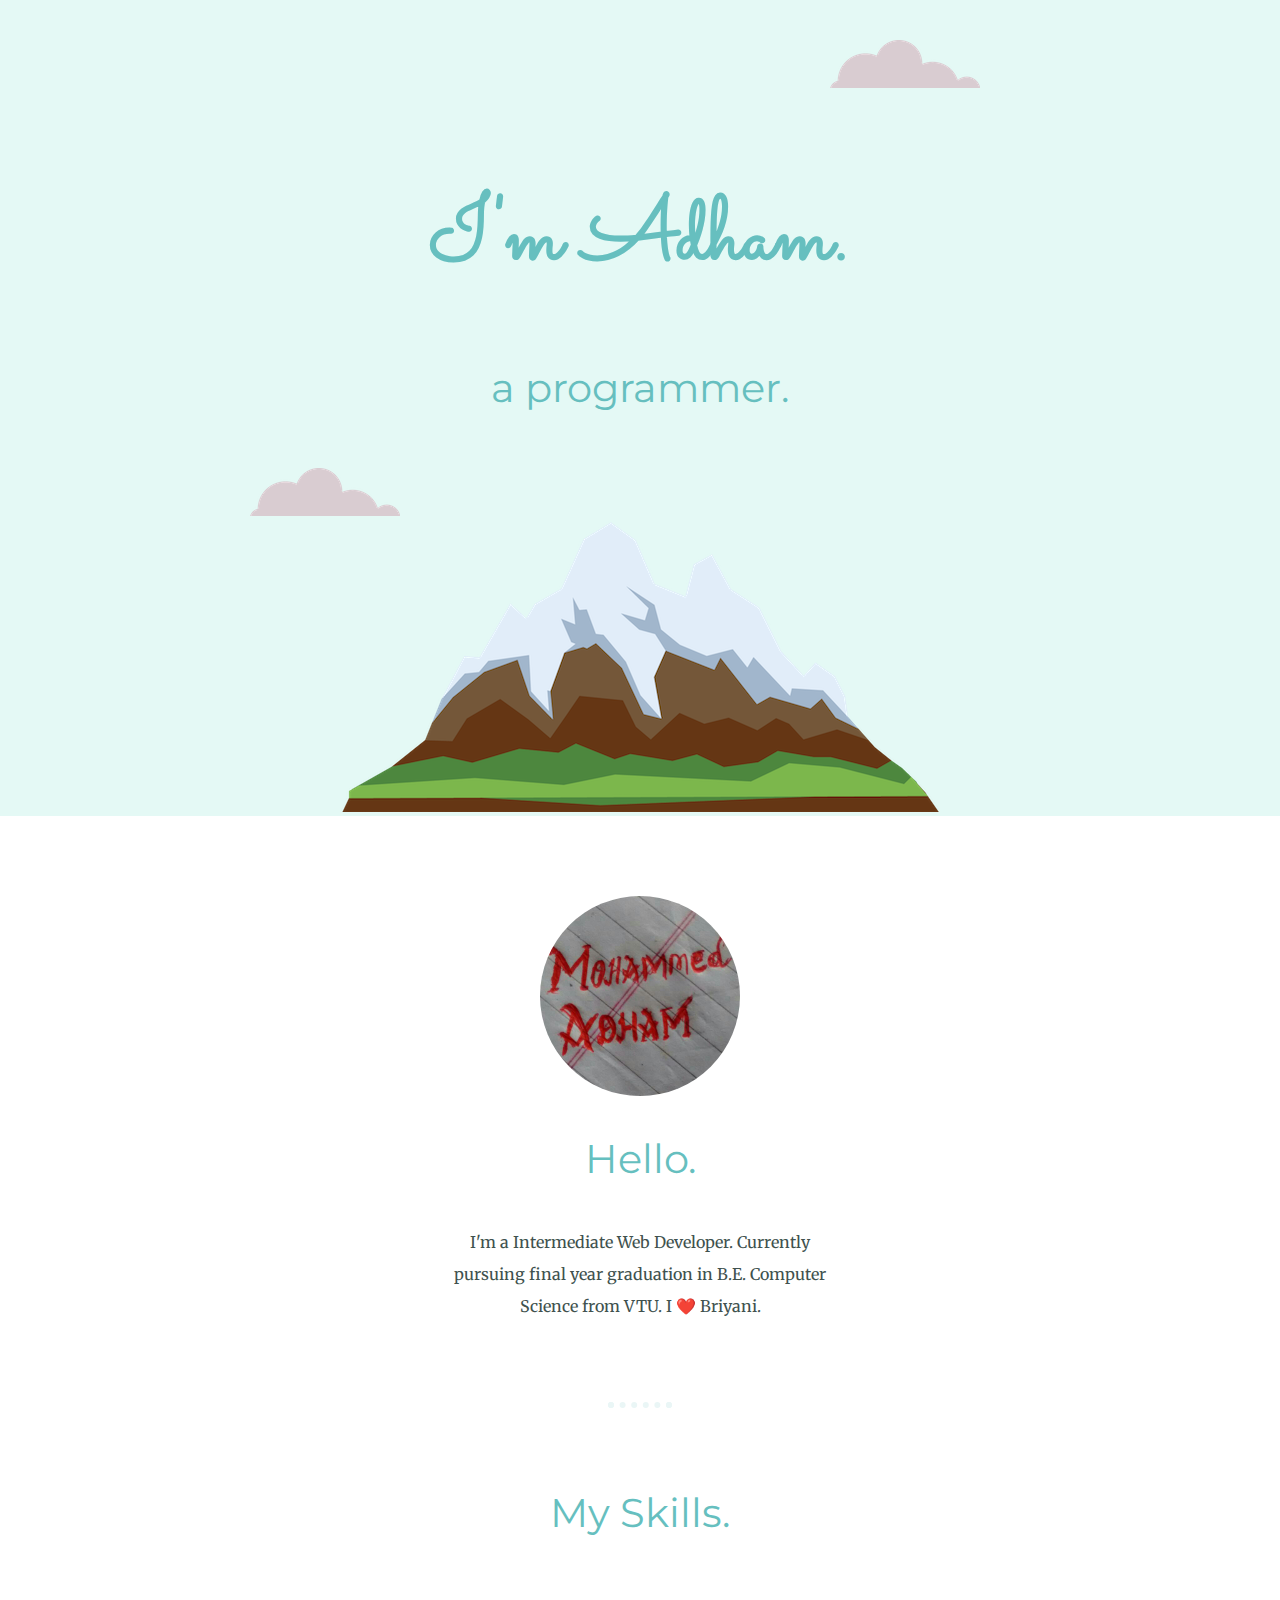
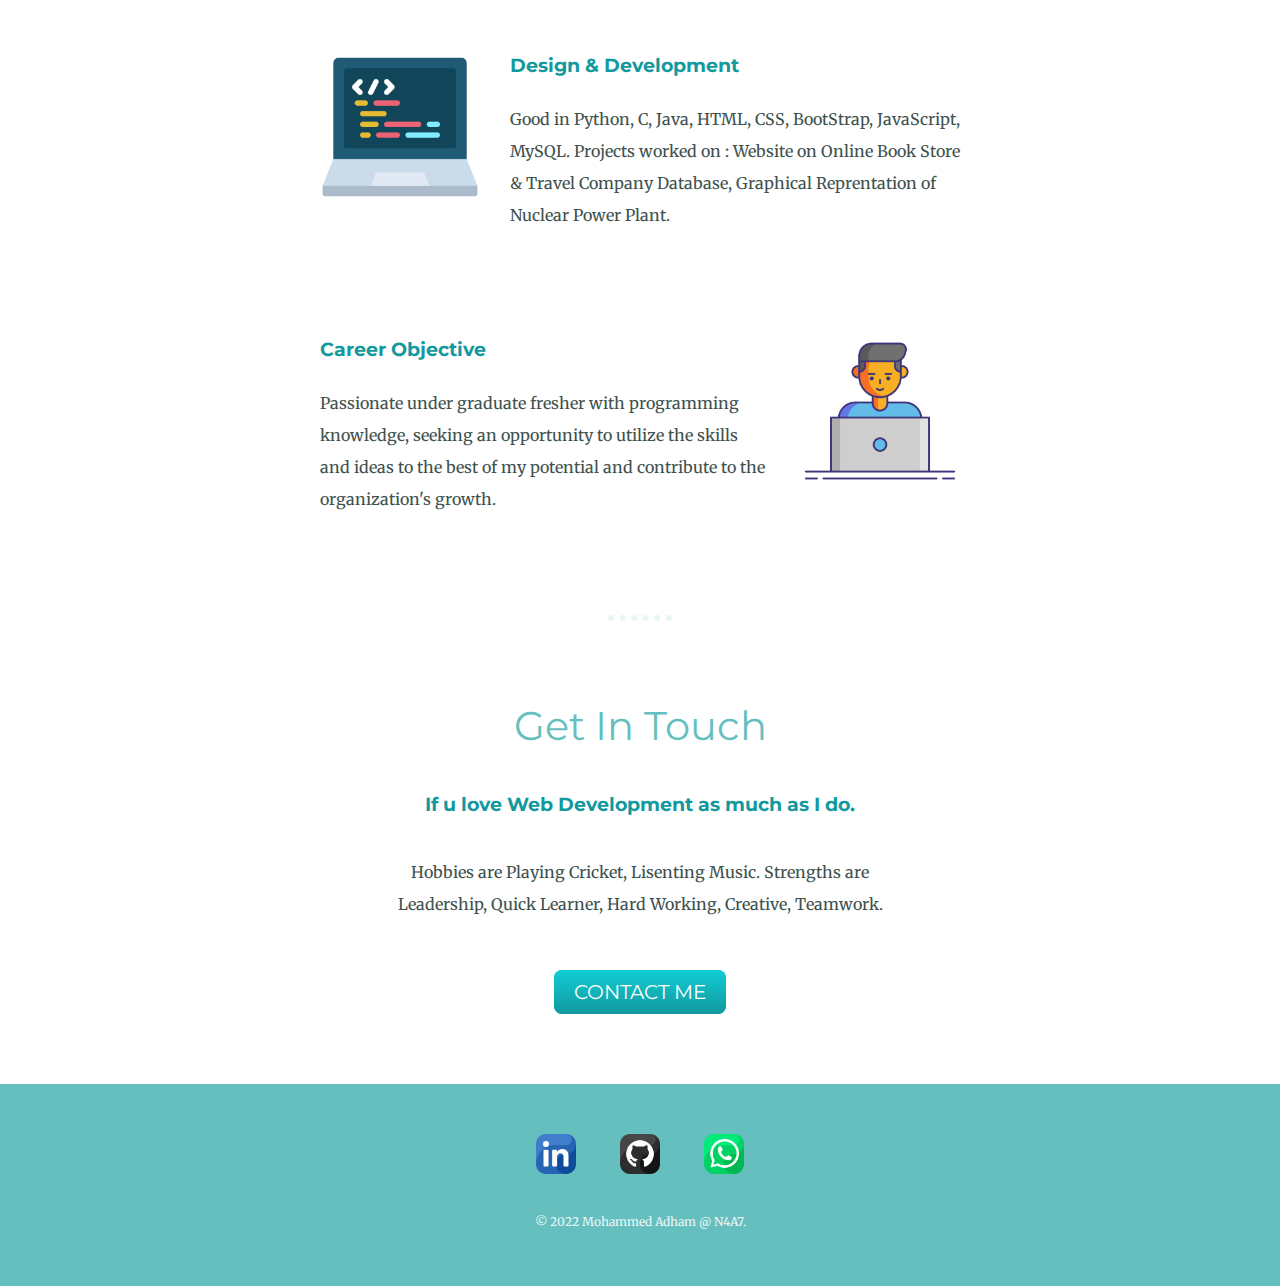
<file: index.html>
<!DOCTYPE html>
<html lang="en" dir="ltr">

<head>
  <meta charset="utf-8">
  <title>Mohammed Adham</title>
  <link rel="stylesheet" type="text/css" href="css/styles.css">
  <link rel="icon" href="images/Heart Exclamation - Favicon.png">
  <link rel="preconnect" href="https://fonts.googleapis.com">
  <link rel="preconnect" href="https://fonts.gstatic.com" crossorigin>
  <link href="https://fonts.googleapis.com/css2?family=Merriweather&family=Montserrat&family=Sacramento&display=swap" rel="stylesheet">
</head>

<body>
  <div class="top-container">
    <img class="top-c" src="images/cloud.png" alt="cloud-img">
    <h1>I'm Adham.</h1>
    <h2>a programmer.</h2>
    <img class="bottom-c" src="images/cloud.png" alt="cloud-img">
    <img src="images/mountain.png" alt="hill-img">
  </div>
  <div class="middle-container">
    <div class="profile">
      <img src="images/adham.jpg" alt="adham-img" height="200" width="200" style="border-radius: 50%">
      <h2>Hello.</h2>
      <p class="intro">I'm a Intermediate Web Developer. Currently pursuing final year graduation in B.E. Computer Science from VTU. I ❤️ Briyani.</p>
    </div>
    <hr>
    <div class="skills">
      <h2>My Skills.</h2>
      <div class="skill-row">
        <img class="code-img" src="images/codes.png" alt="programming-img">
        <h3>Design & Development</h3>
        <p>Good in Python, C, Java, HTML, CSS, BootStrap, JavaScript, MySQL. Projects worked on : Website on Online Book Store & Travel Company Database, Graphical Reprentation of Nuclear Power Plant.</p>
      </div>
      <div class="skill-row">
        <img class="chilli-img" src="images/laptop.png" alt="laptop-img">
        <h3>Career Objective</h3>
        <p>Passionate under graduate fresher with programming knowledge, seeking an opportunity to utilize the skills and ideas to the best of my potential and contribute to the organization's growth.</p>
      </div>
    </div>
    <hr>
    <div class="contact-me">
      <h2>Get In Touch</h2>
      <h3 class="contact-main">If u love Web Development as much as I do.</h3>
      <p class="contact-mesg">Hobbies are Playing Cricket, Lisenting Music. Strengths are Leadership, Quick Learner, Hard Working, Creative, Teamwork.</p>
      <a class="btn" href="mailto:mohammedadham1027@gmail.com">CONTACT ME</a>
    </div>
  </div>

  <div class="bottom-container">
    <a class="footer-link" href="https://www.linkedin.com/in/mohammed-adham-n4a7"> <img src="images/linkedin.png" alt="LinkedIn" style="height: 40px; width:40px;"> </a>
    <a class="footer-link" href="https://github.com/adham-n4a7"> <img src="images/github.png" alt="GitHub" style="height: 40px; width:40px;"> </a>
    <a class="footer-link" href="https://wa.me/919916320544"> <img src="images/whatsapp.png" alt="WhatsApp" style="height: 40px; width:40px;"> </a>
    <p class="copywrite">© 2022 Mohammed Adham @ N4A7.</p>
  </div>

</body>

</html>
</file>
<file: css/styles.css>
body{
  color: #40514E;
  margin: 0;
  text-align: center;
  font-family: 'Merriweather', serif;
}
h1{
  color: #66BFBF;
  margin: 50px auto 0 auto;
  font-size: 90px;
  font-family: 'Sacramento', cursive;
  line-height: 2;
}
h2{
  color: #66BFBF;
  font-family: 'Montserrat', sans-serif;
  font-size: 40px;
  font-weight: normal;
  padding-bottom: 10px;
}
h3{
  color: #11999E;
  font-family: 'Montserrat', sans-serif;
}
a{
  color: #11999E;
  font-family: 'Montserrat', sans-serif;
  margin: 10px 20px;
}
a:hover{
  color: #EAF6F6;
}
hr{
  border: dotted #EAF6F6 6px;
  border-bottom: none;
  width: 4%;
  margin: 80px auto;
}
p{
  line-height: 2;
}
.intro{
  width: 30%;
  margin: auto;
}
.top-container{
  background-color: #E4F9F5;
  position: relative;
  padding-top: 100px;
}
.middle-container{
  margin: 80px 0;
}
.bottom-container{
  background-color: #66BFBF;
  padding: 50px 0 20px;
}
.contact-mesg{
  width: 40%;
  margin: 40px auto 60px;
}
.contact-main{
  width: 50%;
  margin: auto;
}
.footer-link{
  text-decoration: none;
}
.top-c{
  position: absolute;
  right: 300px;
  top: 40px;
}
.bottom-c{
  position: absolute;
  left: 250px;
  bottom: 300px;
}
.skill-row{
  width: 50%;
  margin: 100px auto 100px auto;
  text-align: left;
  line-height: 2;
}
.code-img{
  width: 25%;
  float: left;
  margin-right: 30px;
}
.chilli-img{
  width: 25%;
  float: right;
  margin-left: 30px;
}
.copywrite{
  color: #EAF6F6;
  font-size: 0.75rem;
  padding: 20px 0;
}
.btn {
  background: #11cdd4;
  background-image: -webkit-linear-gradient(top, #11cdd4, #11999e);
  background-image: -moz-linear-gradient(top, #11cdd4, #11999e);
  background-image: -ms-linear-gradient(top, #11cdd4, #11999e);
  background-image: -o-linear-gradient(top, #11cdd4, #11999e);
  background-image: linear-gradient(to bottom, #11cdd4, #11999e);
  -webkit-border-radius: 8;
  -moz-border-radius: 8;
  border-radius: 8px;
  font-family: 'Montserrat', sans-serif;
  color: #ffffff;
  font-size: 20px;
  padding: 10px 20px 10px 20px;
  text-decoration: none;
}

.btn:hover {
  background: #30e3cb;
  background-image: -webkit-linear-gradient(top, #30e3cb, #2bc4ad);
  background-image: -moz-linear-gradient(top, #30e3cb, #2bc4ad);
  background-image: -ms-linear-gradient(top, #30e3cb, #2bc4ad);
  background-image: -o-linear-gradient(top, #30e3cb, #2bc4ad);
  background-image: linear-gradient(to bottom, #30e3cb, #2bc4ad);
  text-decoration: none;
}
</file>
